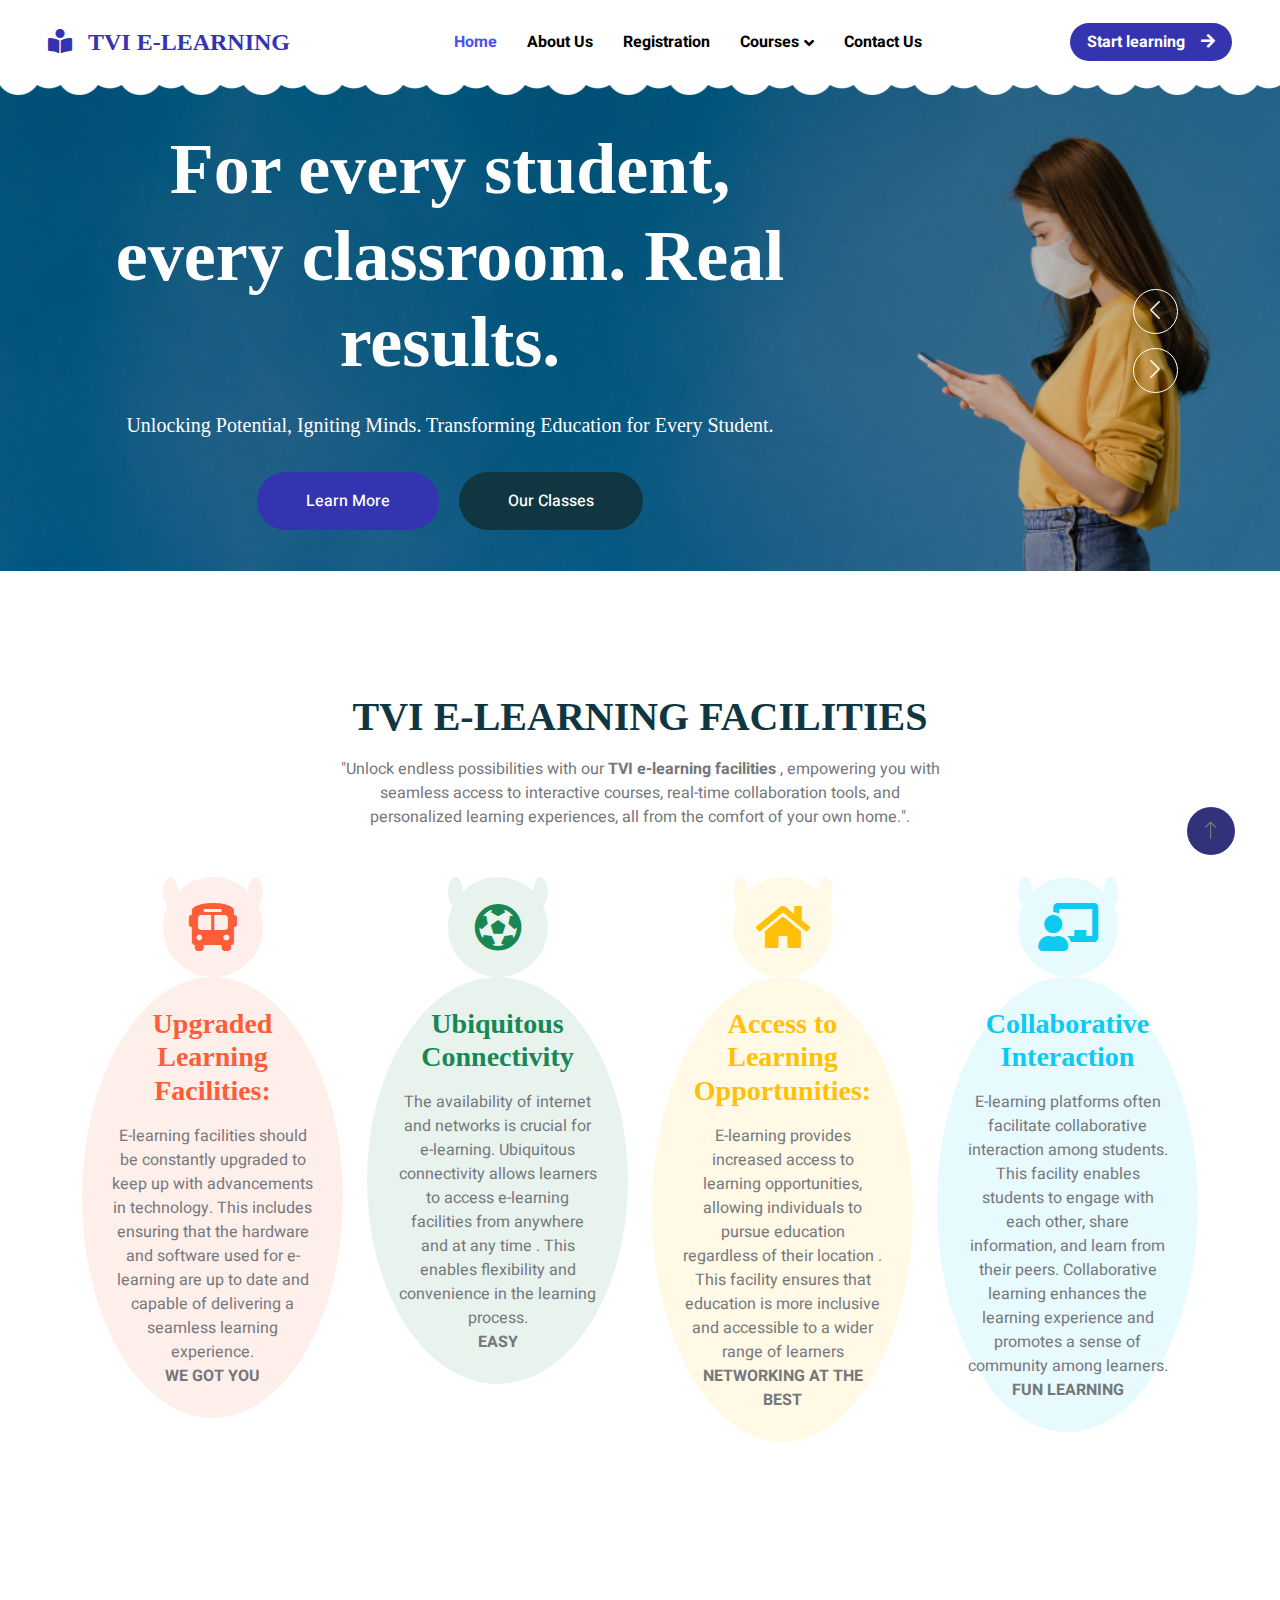
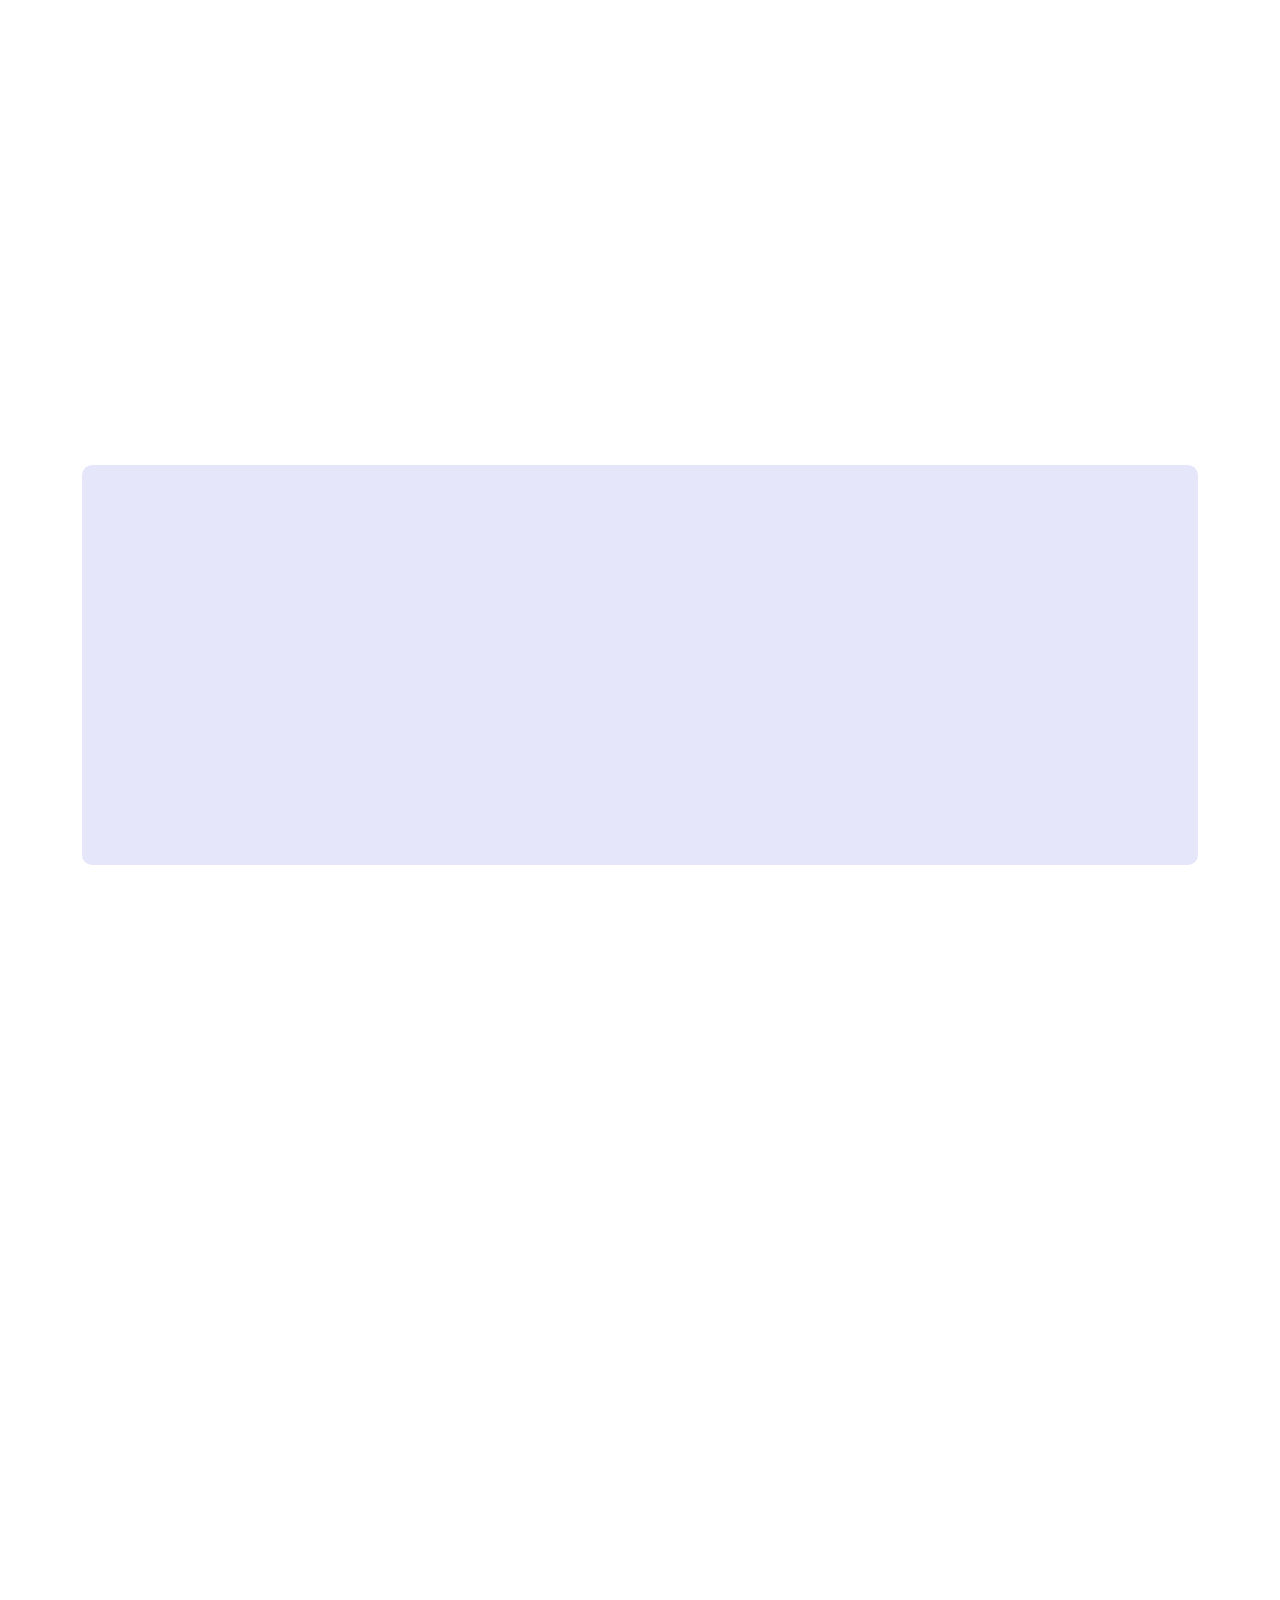
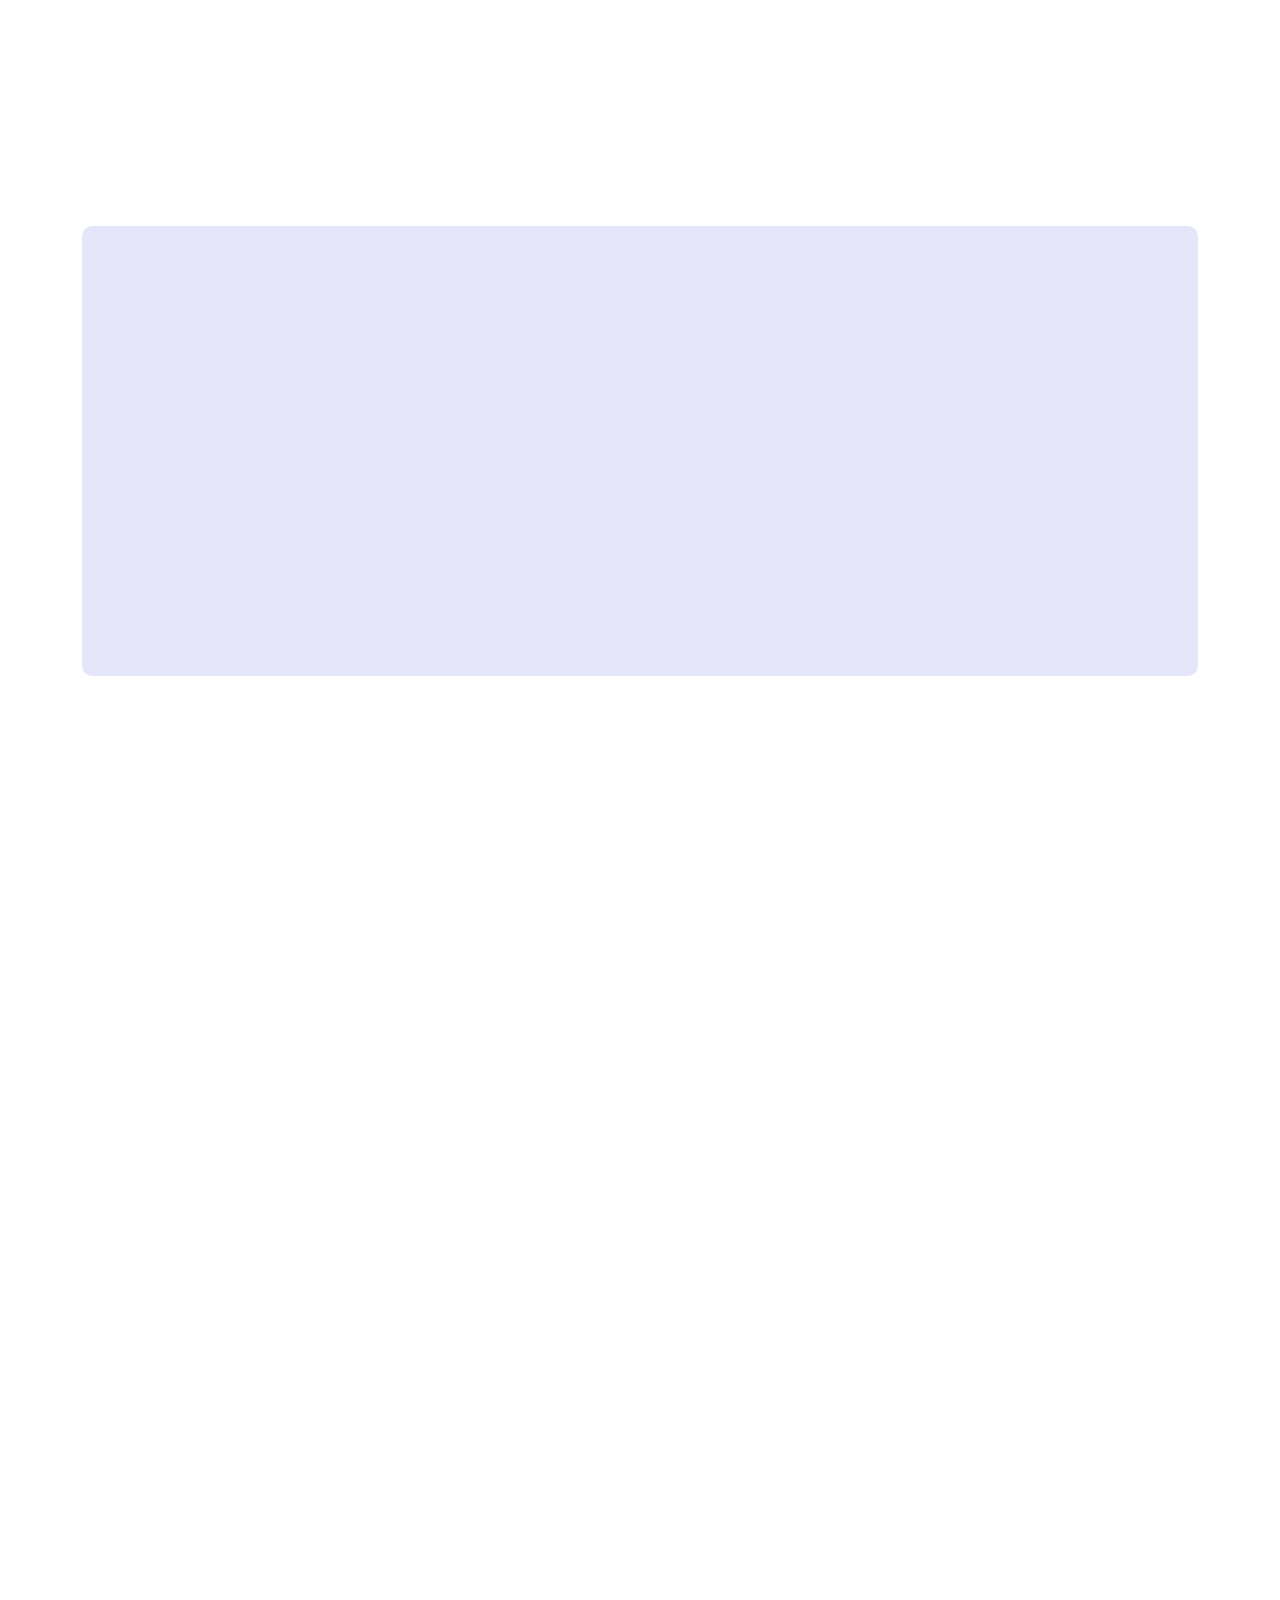
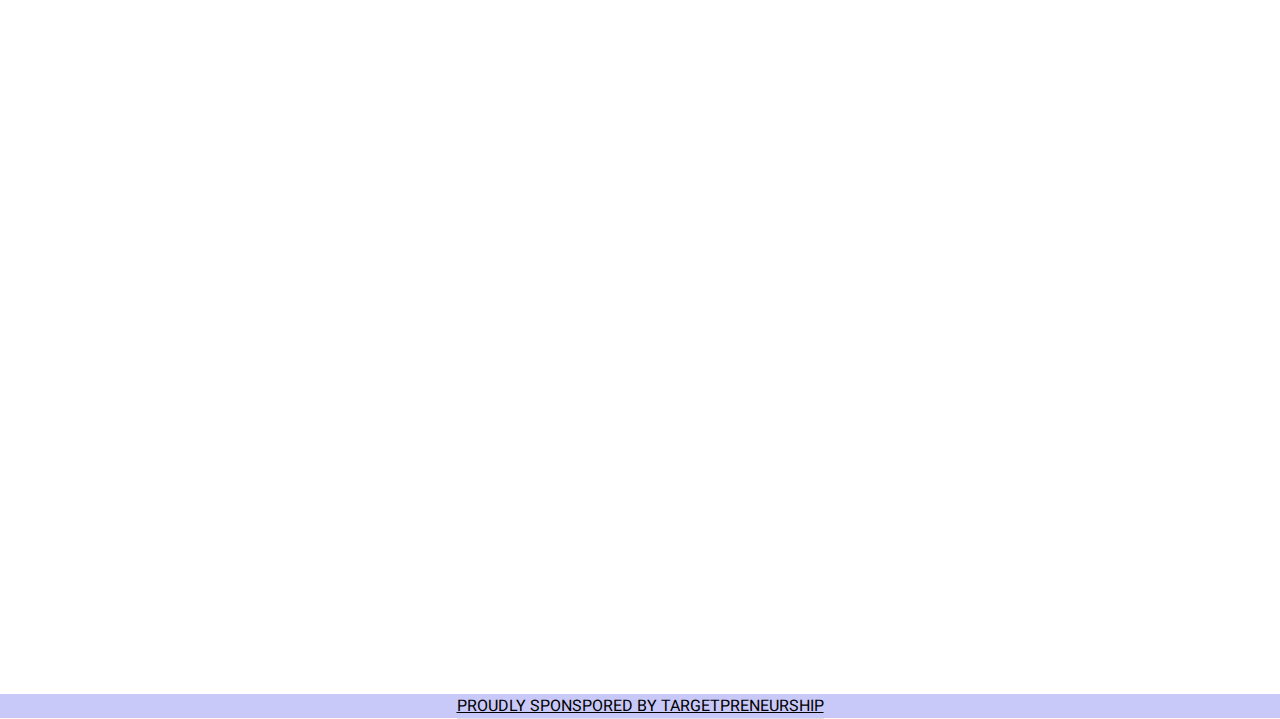
<file: index.html>
<!DOCTYPE html>
<html lang="en">

<head>
    <meta charset="utf-8">
    <title>TVI E-LEARNING/SCHOOL FOR TARGETPRENEURS</title>
    <meta content="width=device-width, initial-scale=1.0" name="viewport">
    <meta content="" name="keywords">
    <meta content="" name="description">

    <!-- Favicon -->
    <link href="img/favicon.ico" rel="icon">

    <!-- Google Web Fonts -->
    <link rel="preconnect" href="https://fonts.googleapis.com">
    <link rel="preconnect" href="https://fonts.gstatic.com" crossorigin>
    <link href="https://fonts.googleapis.com/css2?family=Heebo:wght@400;500;600&family=Inter:wght@600&family=Lobster+Two:wght@700&display=swap" rel="stylesheet">
    
    <!-- Icon Font Stylesheet -->
    <link href="https://cdnjs.cloudflare.com/ajax/libs/font-awesome/5.10.0/css/all.min.css" rel="stylesheet">
    <link href="https://cdn.jsdelivr.net/npm/bootstrap-icons@1.4.1/font/bootstrap-icons.css" rel="stylesheet">

    <!-- Libraries Stylesheet -->
    <link href="lib/animate/animate.min.css" rel="stylesheet">
    <link href="lib/owlcarousel/assets/owl.carousel.min.css" rel="stylesheet">

    <!-- Customized Bootstrap Stylesheet -->
    <link href="css/bootstrap.min.css" rel="stylesheet">

    <!-- Template Stylesheet -->
    <link href="css/style.css" rel="stylesheet">
    <link rel="shortcut icon" href="img/book.png" type="image/x-icon">
</head>

<body>
    <div class="container-xxl bg-white p-0">
        <!-- Spinner Start -->
        <div id="spinner" class="show bg-white position-fixed translate-middle w-100 vh-100 top-50 start-50 d-flex align-items-center justify-content-center">
            <div class="spinner-border text-primary" style="width: 3rem; height: 3rem;" role="status">
                <!-- <span class="sr-only">Loading...</span> -->
            </div>
        </div>
        <!-- Spinner End -->


        <!-- Navbar Start -->
        <nav class="navbar navbar-expand-lg bg-white navbar-light sticky-top px-4 px-lg-5 py-lg-0">
            <a href="index.html" class="navbar-brand">
                <h4 class="m-0" style="color: rgb(52, 52, 177);"><i class="fa fa-book-reader me-3"></i>TVI E-LEARNING</h4>
            </a>
            <button type="button" class="navbar-toggler" data-bs-toggle="collapse" data-bs-target="#navbarCollapse">
                <span class="navbar-toggler-icon"></span>
            </button>
            <div class="collapse navbar-collapse" id="navbarCollapse">
                <div class="navbar-nav mx-auto">
                    <a href="index.html" class="nav-item nav-link active"><b>Home</b></a>
                    <a href="#about" class="nav-item nav-link"><b>About Us</b></a>
                    <a href="https://targetpreneurship.com/register?ref=admin" class="nav-item nav-link"><b>Registration</b></a>
                    <div class="nav-item dropdown">
                        <a href="classes.html" class="nav-link dropdown-toggle" data-bs-toggle="dropdown"><b>Courses</b></a>
                        <div class="dropdown-menu rounded-0 rounded-bottom border-0 shadow-sm m-0">
                            <a href="classes.html" class="dropdown-item"><b>General knowledge/studies</b></a>
                            <a href="classes.html" class="dropdown-item"><b>Information in system management</b></a>
                            <a href="classes.html" class="dropdown-item"><b>Software Engineering</b></a>
                            <a href="classes.html" class="dropdown-item"><b>Intro to Python</b></a>
                            <a href="classes.html" class="dropdown-item"><b>Finance</b></a>
                            <!-- <a href="404.html" class="dropdown-item">404 Error</a> -->
                        </div>
                    </div>
                    <a href="#contact" class="nav-item nav-link"><b>Contact Us</b></a>
                </div>
                <a href="classes.html" class="btn rounded-pill px-3 d-none d-lg-block" style="background-color: rgb(52, 52, 177);color: white;"><b>Start learning</b><i class="fa fa-arrow-right ms-3"></i></a>
            </div>
        </nav>
        <!-- Navbar End -->


        <!-- Carousel Start -->
        <div class="container-fluid p-0 mb-5">
            <div class="owl-carousel header-carousel position-relative">
                <div class="owl-carousel-item position-relative">
                    <img class="img-fluid" src="img/heroo (1).jpg" alt="">
                    <div class="position-absolute top-0 start-0 w-100 h-100 d-flex align-items-center" style="background: rgba(0, 0, 0, .2);">
                        <div class="container">
                            <div class="row justify-content-start">
                                <div class="col-10 col-lg-8 text-center">
                                    <h1 class="display-2 text-white animated slideInDown mb-4">For every student,
                                        every classroom.
                                        Real results.</h1>
                                    <p class="fs-5 fw-medium text-white mb-4 pb-2" style="font-family: cursive;">Unlocking Potential, Igniting Minds.
                                        Transforming Education for Every Student.</p>
                                    <a href="#about" class="btn rounded-pill py-sm-3 px-sm-5 me-3 animated slideInLeft" style="background-color: rgb(52, 52, 177);color: white;">Learn More</a>
                                    <a href="classes.html" class="btn btn-dark rounded-pill py-sm-3 px-sm-5 animated slideInRight">Our Classes</a>
                                </div>
                            </div>
                        </div>
                    </div>
                </div>
                <div class="owl-carousel-item position-relative">
                    <img class="img-fluid" src="img/heroo (2).jpg" alt="">
                    <div class="position-absolute top-0 start-0 w-100 h-100 d-flex align-items-center" style="background: rgba(0, 0, 0, .2);">
                        <div class="container">
                            <div class="row justify-content-start">
                                <div class="col-10 col-lg-8 text-center">
                                    <h1 class="display-2 text-white animated slideInDown mb-4">Embrace the journey and let your dreams unfold?</h1>
                                    <p class="fs-5 fw-medium text-white mb-4 pb-2" style="font-family: cursive;">Embrace the unknown, for greatness awaits beyond that first courageous step.</p>
                                    <a href="#about" class="btn rounded-pill py-sm-3 px-sm-5 me-3 animated slideInLeft" style="background-color: rgb(52, 52, 177);color: white;">Learn More</a>
                                    <a href="" class="btn btn-dark rounded-pill py-sm-3 px-sm-5 animated slideInRight">Our Classes</a>
                                </div>
                            </div>
                        </div>
                    </div>
                </div>
            </div>
        </div>
        <!-- Carousel End -->


        <!-- Facilities Start -->
        <div class="container-xxl py-5">
            <div class="container">
                <div class="text-center mx-auto mb-5 wow fadeInUp" data-wow-delay="0.1s" style="max-width: 600px;">
                    <h1 class="mb-3">TVI E-LEARNING FACILITIES</h1>
                    <p>"Unlock endless possibilities with our <b>TVI e-learning facilities</b>  , empowering you with seamless access to interactive courses, real-time collaboration tools, and personalized learning experiences, all from the comfort of your own home.".</p>
                </div>
                <div class="row g-4">
                    <div class="col-lg-3 col-sm-6 wow fadeInUp" data-wow-delay="0.1s">
                        <div class="facility-item">
                            <div class="facility-icon bg-primary">
                                <span class="bg-primary"></span>
                                <i class="fa fa-bus-alt fa-3x text-primary"></i>
                                <span class="bg-primary"></span>
                            </div>
                            <div class="facility-text bg-primary">
                                <h3 class="text-primary mb-3">Upgraded Learning Facilities:</h3>
                                <p class="mb-0">E-learning facilities should be constantly upgraded to keep up with advancements in technology. This includes ensuring that the hardware and software used for e-learning are up to date and capable of delivering a seamless learning experience.
                                    <br><b>WE GOT YOU</b> </p>
                            </div>
                        </div>
                    </div>
                    <div class="col-lg-3 col-sm-6 wow fadeInUp" data-wow-delay="0.3s">
                        <div class="facility-item">
                            <div class="facility-icon bg-success">
                                <span class="bg-success"></span>
                                <i class="fa fa-futbol fa-3x text-success"></i>
                                <span class="bg-success"></span>
                            </div>
                            <div class="facility-text bg-success">
                                <h3 class="text-success mb-3">Ubiquitous Connectivity</h3>
                                <p class="mb-0">The availability of internet and networks is crucial for e-learning. Ubiquitous connectivity allows learners to access e-learning facilities from anywhere and at any time 
                                    . This enables flexibility and convenience in the learning process. <br><b>EASY</b></p>
                            </div>
                        </div>
                    </div>
                    <div class="col-lg-3 col-sm-6 wow fadeInUp" data-wow-delay="0.5s">
                        <div class="facility-item">
                            <div class="facility-icon bg-warning">
                                <span class="bg-warning"></span>
                                <i class="fa fa-home fa-3x text-warning"></i>
                                <span class="bg-warning"></span>
                            </div>
                            <div class="facility-text bg-warning">
                                <h3 class="text-warning mb-3">Access to Learning Opportunities:</h3>
                                <p class="mb-0"> E-learning provides increased access to learning opportunities, allowing individuals to pursue education regardless of their location 
                                    . This facility ensures that education is more inclusive and accessible to a wider range of learners <br><b>NETWORKING AT THE BEST</b></p>
                            </div>
                        </div>
                    </div>
                    <div class="col-lg-3 col-sm-6 wow fadeInUp" data-wow-delay="0.7s">
                        <div class="facility-item">
                            <div class="facility-icon bg-info">
                                <span class="bg-info"></span>
                                <i class="fa fa-chalkboard-teacher fa-3x text-info"></i>
                                <span class="bg-info"></span>
                            </div>
                            <div class="facility-text bg-info">
                                <h3 class="text-info mb-3">Collaborative Interaction</h3>
                                <p class="mb-0">E-learning platforms often facilitate collaborative interaction among students. This facility enables students to engage with each other, share information, and learn from their peers. Collaborative learning enhances the learning experience and promotes a sense of community among learners. <br><b>FUN LEARNING</b></p>
                            </div>
                        </div>
                    </div>
                </div>
            </div>
        </div>
        <!-- Facilities End -->


        <!-- About Start -->
        <div class="container-xxl py-5">
            <div class="container">
                <div class="row g-5 align-items-center">
                    <div class="col-lg-6 wow fadeInUp" data-wow-delay="0.1s">
                        <h1 class="mb-4" id="about">Learn More About Our Work And Our Cultural Activities</h1>
                        <p><b>TVI E-LEARNING</b> was launched on the premise that everyone deserves access to a world-class education. In 2024, we built the first collection of free online college courses from the world’s top universities.</p>
                        <p class="mb-4"> The world of open education has exploded since then, so today our curated lists of online courses are hand selected by our staff to show you the very best offerings by subject area. We also make sure there is something for everyone: whether you want to explore a new topic or advance in your current field, we bring the amazing world of academia to you for free.</p>
                        <div>
                            <div class="d-flex align-items-center text-center">
                                <img class="rounded-circle flex-shrink-0" src="img/user.jpg" alt="" style="width: 45px; height: 45px;">
                                <div class="ms-3">
                                    <h6 class=" mb-1" >
                                    
                                        <b>OKAKA DAVID</b></h6>
                                    <small> <b>CEO & Founder(TVI,TVI E-LEARNING AND <br>TVI E-COMMERCE)</b></small>
                                    
                                </div>
                            </div>
                        <div class="row g-4 align-items-center">
                            
                            <!-- <div class="col-sm-12 text-center">
                                <a class="btn  rounded-pill py-3 px-5" href="" style="background-color: rgb(52, 52, 177);color: white;">Read More</a>
                            </div> -->
                            
                            </div>
                        </div>
                    </div>
                    <div class="col-lg-6 about-img wow fadeInUp" data-wow-delay="0.5s">
                        <div class="row">
                            <div class="col-12 text-center">
                                <img class="img-fluid w-75 rounded-circle bg-light p-3" src="img/about-1.jpg" alt="">
                            </div>
                            <div class="col-6 text-start" style="margin-top: -150px;">
                                <img class="img-fluid w-100 rounded-circle bg-light p-3" src="img/hero.jpg" alt="">
                            </div>
                            <div class="col-6 text-end" style="margin-top: -150px;">
                                <img class="img-fluid w-100 rounded-circle bg-light p-3" src="img/hero (1).jpg" alt="">
                            </div>
                        </div>
                    </div>
                </div>
            </div>
        </div>
        <!-- About End -->


        <!-- Call To Action Start -->
        <div class="container-xxl py-5">
            <div class="container">
                <div class="bg-light rounded">
                    <div class="row g-0">
                        <div class="col-lg-6 wow fadeIn" data-wow-delay="0.1s" style="min-height: 400px;">
                            <div class="position-relative h-100">
                                <img class="position-absolute w-100 h-100 rounded" src="img/call-to-action.jpg" style="object-fit: cover;">
                            </div>
                        </div>
                        <div class="col-lg-6 wow fadeIn" data-wow-delay="0.5s">
                            <div class="h-100 d-flex flex-column justify-content-center p-5">
                                <h1 class="mb-4">Become A Teacher</h1>
                                <p class="mb-4"><b>YOU WANT TO BE A TEACHER AT TVI E-LEARNING? <br>SEND YOUR PROPSAL, TVI E-LEARNING REVIEWS AND TVI E-LEARNING APPROVES YOUR COURSES. <br>Unlock the power of knowledge from the comfort of your screen and embark on a transformative journey to become an inspiring educator in the dynamic realm of e-learning.</b> 
                                </p>
                                <a class="btn py-3 px-5" href="mailto:targetpreneurship.elearning@gmail.com" style="background-color: aliceblue;">Get Started Now<i class="fa fa-arrow-right ms-2"></i></a>
                            </div>
                        </div>
                    </div>
                </div>
            </div>
        </div>
        <!-- Call To Action End -->


        <!-- Classes Start -->
        <div class="container-xxl py-5">
            <div class="container">
                <div class="text-center mx-auto mb-5 wow fadeInUp" data-wow-delay="0.1s" style="max-width: 600px;">
                    <h1 class="mb-3">TVI E-LEARNING COURSES</h1>
                    <p>Unlock your potential and expand your knowledge with our diverse range of interactive and engaging learning courses, conveniently accessible through our innovative e-learning platform.</p>
                </div>
                <div class="row g-4">
                    <div class="col-lg-4 col-md-6 wow fadeInUp" data-wow-delay="0.1s">
                        <div class="classes-item">
                            <div class="bg-light rounded-circle w-75 mx-auto p-3">
                                <img class="img-fluid rounded-circle" src="img/info.jpg" alt="">
                            </div>
                            <div class="bg-light rounded p-4 pt-5 mt-n5">
                                <a class="d-block text-center h3 mt-3 mb-4" href="https://alison.com/course/management-information-systems">INFORMATION IN SYSTEM MANAGEMENT</a>
                                <div class="d-flex align-items-center justify-content-between mb-4">
                                    <div class="d-flex align-items-center">
                                        <img class="rounded-circle flex-shrink-0" src="img/team-2.jpg" alt="" style="width: 45px; height: 45px;">
                                        <div class="ms-3">
                                            <h6 class="text mb-1">MR HERNY L.</h6>
                                            <small>Teacher</small>
                                        </div>
                                    </div>
                                    <span class="bg-dark text-white rounded-pill py-2 px-3" href="">FREE</span>
                                </div>
                                <div class="row g-1">
                                    <div class="col-4">
                                        <div class="border-top border-3 border-primary pt-2">
                                            <h6 class="text-primary mb-1">Age:</h6>
                                            <small>18 years above</small>
                                        </div>
                                    </div>
                                    <div class="col-4">
                                        <div class="border-top border-3 border-success pt-2">
                                            <h6 class="text-success mb-1">Time:</h6>
                                            <small>Check for availability</small>
                                        </div>
                                    </div>
                                    <div class="col-4">
                                        <div class="border-top border-3 border-warning pt-2">
                                            <h6 class="text-warning mb-1">Capacity:</h6>
                                            <small>30+ students</small>
                                        </div>
                                    </div>
                                </div>
                            </div>
                        </div>
                    </div>
                    <div class="col-lg-4 col-md-6 wow fadeInUp" data-wow-delay="0.3s">
                        <div class="classes-item">
                            <div class="bg-light rounded-circle w-75 mx-auto p-3">
                                <img class="img-fluid rounded-circle" src="img/gene1.jpg" alt="">
                            </div>
                            <div class="bg-light rounded p-4 pt-5 mt-n5">
                                <a class="d-block text-center h3 mt-3 mb-4" href="https://www.coursera.org/learn/careerdevelopment">GENERAL KNOWLEDGE/STUDIES (ALL LANGUAGE)</a>
                                <div class="d-flex align-items-center justify-content-between mb-4">
                                    <div class="d-flex align-items-center">
                                        <img class="rounded-circle flex-shrink-0" src="img/team-1.jpg" alt="" style="width: 45px; height: 45px;">
                                        <div class="ms-3">
                                            <h6 class="text mb-1">MISS JANE P.</h6>
                                            <small>Teacher</small>
                                        </div>
                                    </div>
                                    <span class="bg-dark text-white rounded-pill py-2 px-3" href="">FREE</span>
                                </div>
                                <div class="row g-1">
                                    <div class="col-4">
                                        <div class="border-top border-3 border-primary pt-2">
                                            <h6 class="text-primary mb-1">Age:</h6>
                                            <small>12 years+</small>
                                        </div>
                                    </div>
                                    <div class="col-4">
                                        <div class="border-top border-3 border-success pt-2">
                                            <h6 class="text-success mb-1">Time:</h6>
                                            <small>9-10 AM</small>
                                        </div>
                                    </div>
                                    <div class="col-4">
                                        <div class="border-top border-3 border-warning pt-2">
                                            <h6 class="text-warning mb-1">Capacity:</h6>
                                            <small>60+ students</small>
                                        </div>
                                    </div>
                                </div>
                            </div>
                        </div>
                    </div>
                    <div class="col-lg-4 col-md-6 wow fadeInUp" data-wow-delay="0.5s">
                        <div class="classes-item">
                            <div class="bg-light rounded-circle w-75 mx-auto p-3">
                                <img class="img-fluid rounded-circle" src="img/soft1.jpg" alt="">
                            </div>
                            <div class="bg-light rounded p-4 pt-5 mt-n5">
                                <a class="d-block text-center h3 mt-3 mb-4" href="https://www.coursera.org/learn/html-css-javascript-for-web-developers">SOFTWARE ENGINEERING(FULL COURSE)</a>
                                <div class="d-flex align-items-center justify-content-between mb-4">
                                    <div class="d-flex align-items-center">
                                        <img class="rounded-circle flex-shrink-0" src="img/team-3.jpg" alt="" style="width: 45px; height: 45px;">
                                        <div class="ms-3">
                                            <h6 class="text mb-1">MRS OTOUN E.</h6>
                                            <small>Teacher</small>
                                        </div>
                                    </div>
                                    <span class="bg-dark text-white rounded-pill py-2 px-3" href="">FREE</span>
                                </div>
                                <div class="row g-1">
                                    <div class="col-4">
                                        <div class="border-top border-3 border-primary pt-2">
                                            <h6 class="text-primary mb-1">Age:</h6>
                                            <small>19 years+</small>
                                        </div>
                                    </div>
                                    <div class="col-4">
                                        <div class="border-top border-3 border-success pt-2">
                                            <h6 class="text-success mb-1">Time:</h6>
                                            <small>Check for availability</small>
                                        </div>
                                    </div>
                                    <div class="col-4">
                                        <div class="border-top border-3 border-warning pt-2">
                                            <h6 class="text-warning mb-1">Capacity:</h6>
                                            <small>35+ students</small>
                                        </div>
                                    </div>
                                </div>
                            </div>
                        </div>
                    </div>
                    <!-- <div class="col-lg-4 col-md-6 wow fadeInUp" data-wow-delay="0.1s">
                        <div class="classes-item">
                            <div class="bg-light rounded-circle w-75 mx-auto p-3">
                                <img class="img-fluid rounded-circle" src="img/classes-4.jpg" alt="">
                            </div>
                            <div class="bg-light rounded p-4 pt-5 mt-n5">
                                <a class="d-block text-center h3 mt-3 mb-4" href="">Language & Speaking</a>
                                <div class="d-flex align-items-center justify-content-between mb-4">
                                    <div class="d-flex align-items-center">
                                        <img class="rounded-circle flex-shrink-0" src="img/profile.png" alt="" style="width: 45px; height: 45px;">
                                        <div class="ms-3">
                                            <h6 class="text-primary mb-1">Jhon Doe</h6>
                                            <small>Teacher</small>
                                        </div>
                                    </div>
                                    <span class="bg-dark text-white rounded-pill py-2 px-3" href="">FREE</span>
                                </div>
                                <div class="row g-1">
                                    <div class="col-4">
                                        <div class="border-top border-3 border-primary pt-2">
                                            <h6 class="text-primary mb-1">Age:</h6>
                                            <small>3-5 Years</small>
                                        </div>
                                    </div>
                                    <div class="col-4">
                                        <div class="border-top border-3 border-success pt-2">
                                            <h6 class="text-success mb-1">Time:</h6>
                                            <small>9-10 AM</small>
                                        </div>
                                    </div>
                                    <div class="col-4">
                                        <div class="border-top border-3 border-warning pt-2">
                                            <h6 class="text-warning mb-1">Capacity:</h6>
                                            <small>30 Kids</small>
                                        </div>
                                    </div>
                                </div>
                            </div>
                        </div>
                    </div>
                    <div class="col-lg-4 col-md-6 wow fadeInUp" data-wow-delay="0.3s">
                        <div class="classes-item">
                            <div class="bg-light rounded-circle w-75 mx-auto p-3">
                                <img class="img-fluid rounded-circle" src="img/classes-5.jpg" alt="">
                            </div>
                            <div class="bg-light rounded p-4 pt-5 mt-n5">
                                <a class="d-block text-center h3 mt-3 mb-4" href="">Religion & History</a>
                                <div class="d-flex align-items-center justify-content-between mb-4">
                                    <div class="d-flex align-items-center">
                                        <img class="rounded-circle flex-shrink-0" src="img/profile.png" alt="" style="width: 45px; height: 45px;">
                                        <div class="ms-3">
                                            <h6 class="text-primary mb-1">Jhon Doe</h6>
                                            <small>Teacher</small>
                                        </div>
                                    </div>
                                    <span class="bg-dark text-white rounded-pill py-2 px-3" href="">FREE</span>
                                </div>
                                <div class="row g-1">
                                    <div class="col-4">
                                        <div class="border-top border-3 border-primary pt-2">
                                            <h6 class="text-primary mb-1">Age:</h6>
                                            <small>3-5 Years</small>
                                        </div>
                                    </div>
                                    <div class="col-4">
                                        <div class="border-top border-3 border-success pt-2">
                                            <h6 class="text-success mb-1">Time:</h6>
                                            <small>9-10 AM</small>
                                        </div>
                                    </div>
                                    <div class="col-4">
                                        <div class="border-top border-3 border-warning pt-2">
                                            <h6 class="text-warning mb-1">Capacity:</h6>
                                            <small>30 Kids</small>
                                        </div>
                                    </div>
                                </div>
                            </div>
                        </div>
                    </div>
                    <div class="col-lg-4 col-md-6 wow fadeInUp" data-wow-delay="0.5s">
                        <div class="classes-item">
                            <div class="bg-light rounded-circle w-75 mx-auto p-3">
                                <img class="img-fluid rounded-circle" src="img/classes-6.jpg" alt="">
                            </div>
                            <div class="bg-light rounded p-4 pt-5 mt-n5">
                                <a class="d-block text-center h3 mt-3 mb-4" href="">General Knowledge</a>
                                <div class="d-flex align-items-center justify-content-between mb-4">
                                    <div class="d-flex align-items-center">
                                        <img class="rounded-circle flex-shrink-0" src="img/profile.png" alt="" style="width: 45px; height: 45px;">
                                        <div class="ms-3">
                                            <h6 class="text-primary mb-1">Jhon Doe</h6>
                                            <small>Teacher</small>
                                        </div>
                                    </div>
                                    <span class="bg-dark text-white rounded-pill py-2 px-3" href="">FREE</span>
                                </div>
                                <div class="row g-1">
                                    <div class="col-4">
                                        <div class="border-top border-3 border-primary pt-2">
                                            <h6 class="text-primary mb-1">Age:</h6>
                                            <small>3-5 Years</small>
                                        </div>
                                    </div>
                                    <div class="col-4">
                                        <div class="border-top border-3 border-success pt-2">
                                            <h6 class="text-success mb-1">Time:</h6>
                                            <small>9-10 AM</small>
                                        </div>
                                    </div>
                                    <div class="col-4">
                                        <div class="border-top border-3 border-warning pt-2">
                                            <h6 class="text-warning mb-1">Capacity:</h6>
                                            <small>30 Kids</small>
                                        </div>
                                    </div>
                                </div>
                            </div>
                        </div>
                    </div> -->
                </div>
            </div>
        </div>
        <!-- Classes End -->


        <!-- Appointment Start -->
        <div class="container-xxl py-5">
            <div class="container">
                <div class="bg-light rounded">
                    <div class="row g-0">
                        <div class="col-lg-6 wow fadeIn" data-wow-delay="0.1s">
                            <div class="h-100 d-flex flex-column justify-content-center p-5">
                                <h1 id="contact">YOU NEED HELP??</h1>
                                <!-- <form>
                                    <div class="row g-3">
                                        <div class="col-sm-6">
                                            <div class="form-floating">
                                                <input type="text" class="form-control border-0" id="gname" placeholder="Gurdian Name">
                                                <label for="gname">Guardian Name</label>
                                            </div>
                                        </div>
                                        <div class="col-sm-6">
                                            <div class="form-floating">
                                                <input type="email" class="form-control border-0" id="gmail" placeholder="Gurdian Email">
                                                <label for="gmail">Guardian Email</label>
                                            </div>
                                        </div>
                                        <div class="col-sm-6">
                                            <div class="form-floating">
                                                <input type="text" class="form-control border-0" id="cname" placeholder="Child Name">
                                                <label for="cname">Child Name</label>
                                            </div>
                                        </div>
                                        <div class="col-sm-6">
                                            <div class="form-floating">
                                                <input type="text" class="form-control border-0" id="cage" placeholder="Child Age">
                                                <label for="cage">Child Age</label>
                                            </div>
                                        </div>
                                        <div class="col-12">
                                            <div class="form-floating">
                                                <textarea class="form-control border-0" placeholder="Leave a message here" id="message" style="height: 100px"></textarea>
                                                <label for="message">Message</label>
                                            </div>
                                        </div>
                                        <div class="col-12">
                                            <button class="btn btn-primary w-100 py-3" type="submit">Submit</button>
                                        </div>
                                    </div>
                                </form> -->
                                <div class="h-100 d-flex flex-column justify-content-center">
                                    <!-- <h1 class="mb-4">Become A Teacher</h1> -->
                                    <p class="mb-4"><b>Welcome to the help section of TVI E-LEARNING. We strive to provide comprehensive and user-friendly assistance to enhance your learning experiencegating our platform, accessing course materials,interacting with instructors and fellow learners, sumbitting aassignments, taking quizzes and exams, troubleshooting technical issues.<br>Maximizing your overall educational journey in a virtual environment that promotes flexibility, convenience, and personalized growth</b> 
                                    </p>
                                    <!-- <a class="btn py-3 px-5" href="mailto:targetpreneurship.elearning@gmail.com" style="background-color: aliceblue;">Get Started Now<i class="fa fa-arrow-right ms-2"></i></a> -->
                                   <a href="mailto:targetpreneurship.elearning@gmail.com"><button class="btn  w-100 py-3" type="submit" style="background-color: rgb(122, 122, 197);color: white;"><b>Get Assistance</b></button></a> 
                                </div>
                            </div>
                        </div>
                        <div class="col-lg-6 wow fadeIn" data-wow-delay="0.5s" style="min-height: 400px;">
                            <div class="position-relative h-100">
                                <img class="position-absolute w-100 h-100 rounded" src="img/hero (2).jpg" style="object-fit: cover;">
                            </div>
                        </div>
                    </div>
                </div>
            </div>
        </div>
        <!-- Appointment End -->


        <!-- Team Start -->
        <div class="container-xxl py-5">
            <div class="container">
                <div class="text-center mx-auto mb-5 wow fadeInUp" data-wow-delay="0.1s" style="max-width: 600px;">
                    <h1 class="mb-3">TVI HEAD TUTORS</h1>
                    <h6>
                        Our tutors are not just experts in their respective fields; they are also masters of the online learning environment. They understand the unique challenges and opportunities that e-learning presents, and they have perfected the art of engaging, interactive, and dynamic teaching methods.  🌟</h6>
                </div>
                <div class="row g-4">
                    <div class="col-lg-4 col-md-6 wow fadeInUp" data-wow-delay="0.1s">
                        <div class="team-item position-relative">
                            <img class="img-fluid rounded-circle w-75" src="img/team-1.jpg" alt="">
                            <div class="team-text">
                                <h3><b>MISS JANE P. </b></h3>
                                <p>General knowledge/studies</p>
                                <div class="d-flex align-items-center">
                                    <a class="btn btn-square mx-1" href="https://www.facebook.com/" style="background: blue;"><i class="fab fa-facebook-f" style="color: white;"></i></a>
                                    <a class="btn btn-square  mx-1" href="https://www.x.com/" style="background-color: blue"><i class="fab fa-twitter" style="color: white;"></i></a>
                                    <a class="btn btn-square  mx-1" href="https://www.instagram.com/" style="background: blue;"><i class="fab fa-instagram" style="color: white;"></i></a>
                                </div>
                            </div>
                        </div>
                    </div>
                    <div class="col-lg-4 col-md-6 wow fadeInUp" data-wow-delay="0.3s">
                        <div class="team-item position-relative">
                            <img class="img-fluid rounded-circle w-75" src="img/team-2.jpg" alt="">
                            <div class="team-text">
                                <h3>MR HENRY L.</h3>
                                <p>Information in <br> System management</p>
                                <div class="d-flex align-items-center">
                                    <a class="btn btn-square mx-1" href="https://www.facebook.com/" style="background: blue;"><i class="fab fa-facebook-f" style="color: white;"></i></a>
                                    <a class="btn btn-square  mx-1" href="https://www.x.com/" style="background-color: blue"><i class="fab fa-twitter" style="color: white;"></i></a>
                                    <a class="btn btn-square  mx-1" href="https://www.instagram.com/" style="background: blue;"><i class="fab fa-instagram" style="color: white;"></i></a>
                                </div>
                            </div>
                        </div>
                    </div>
                    <div class="col-lg-4 col-md-6 wow fadeInUp" data-wow-delay="0.5s">
                        <div class="team-item position-relative">
                            <img class="img-fluid rounded-circle w-75" src="img/team-3.jpg" alt="">
                            <div class="team-text">
                                <h3>MRS OTOUN E.</h3>
                                <p>Software engineer</p>
                                <div class="d-flex align-items-center">
                                    <a class="btn btn-square mx-1" href="https://www.facebook.com/" style="background: blue;"><i class="fab fa-facebook-f" style="color: white;"></i></a>
                                    <a class="btn btn-square  mx-1" href="https://www.x.com/" style="background-color: blue"><i class="fab fa-twitter" style="color: white;"></i></a>
                                    <a class="btn btn-square  mx-1" href="https://www.instagram.com/" style="background: blue;"><i class="fab fa-instagram" style="color: white;"></i></a>
                                </div>
                            </div>
                        </div>
                    </div>
                </div>
            </div>
        </div>
        <!-- Team End -->


        <!-- Testimonial Start -->
        <div class="container-xxl py-5">
            <div class="container">
                <div class="text-center mx-auto mb-5 wow fadeInUp" data-wow-delay="0.1s" style="max-width: 600px;">
                    <h1 class="mb-3">Our Student Say!</h1>
                    <p>Discover how our elearning platform has transformed the lives of countless learners, equipping them with the knowledge and skills they need to excel in their careers and achieve their goals.</p>
                </div>
                <div class="owl-carousel testimonial-carousel wow fadeInUp" data-wow-delay="0.1s">
                    <div class="testimonial-item bg-light rounded p-5">
                        <p class="fs-10">Being a student on TVI E-LEARNING has been an absolute game-changer for me. As a tech student, I've always struggled to find a platform that offers comprehensive and up-to-date courses in various tech fields. But TVI E-LEARNING has exceeded all my expectations. The courses are well-structured, the instructors are knowledgeable, and the content is always relevant and engaging. Thanks to this platform, I've been able to expand my skills and knowledge in programming, cybersecurity, and artificial intelligence. I highly recommend it to anyone looking to enhance their tech expertise!</p>
                        <div class="d-flex align-items-center bg-white me-n5" style="border-radius: 50px 0 0 50px;">
                            <img class="img-fluid flex-shrink-0 rounded-circle" src="img/STU.png" style="width: 90px; height: 90px;">
                            <div class="ps-3">
                                <h6 class="mb-1">Elisha Bassey</h6>
                                <span>DEVOPS student</span>
                            </div>
                            <i class="fa fa-quote-right fa-3x text ms-auto d-none d-sm-flex"></i>
                        </div>
                    </div>
                    <div class="testimonial-item bg-light rounded p-5">
                        <p class="fs-10">I can't emphasize enough how much TVI E-LEARNING has transformed my career in the tech industry. Before discovering this platform, I was stuck in a rut, feeling like I was falling behind in the rapidly evolving tech landscape. But since I enrolled here, I've gained access to an extensive library of courses that cover everything from web development to cloud computing. The best part is the flexibility it offers - I can learn at my own pace and access the materials from anywhere. The support from the community and the responsive instructors have been invaluable in my learning journey. I've never felt more confident and equipped to tackle the challenges in my tech career.</p>
                        <div class="d-flex align-items-center bg-white me-n5" style="border-radius: 50px 0 0 50px;">
                            <img class="img-fluid flex-shrink-0 rounded-circle" src="img/profile.png" style="width: 90px; height: 90px;">
                            <div class="ps-3">
                                <h6 class="mb-1">Precious John</h6>
                                <span>COMPUTER student</span>
                            </div>
                            <i class="fa fa-quote-right fa-3x text ms-auto d-none d-sm-flex"></i>
                        </div>
                    </div>
                    <div class="testimonial-item bg-light rounded p-5">
                        <p class="fs-10">I have tried multiple eLearning platforms for my tech education, but none have come close to the quality and value that TVI E-LEARNING provides. The courses here are meticulously designed, with a perfect blend of theory and hands-on practice. The platform's user-friendly interface makes navigation a breeze, and the quizzes and assignments ensure I grasp the concepts effectively. Moreover, the constant updates and addition of new courses keep me on the cutting edge of technology. Thanks to this website, I've been able to land my dream job as a software engineer. I can't recommend it enough to fellow tech enthusiasts who are serious about advancing their skills and staying ahead in the industry.</p>
                        <div class="d-flex align-items-center bg-white me-n5" style="border-radius: 50px 0 0 50px;">
                            <img class="img-fluid flex-shrink-0 rounded-circle" src="img/STU.jpg" style="width: 90px; height: 90px;">
                            <div class="ps-3">
                                <h6 class="mb-1">Bakare omogbolahan</h6>
                                <span>ISM student</span>
                            </div>
                            <i class="fa fa-quote-right fa-3x text ms-auto d-none d-sm-flex"></i>
                        </div>
                    </div>
                </div>
            </div>
        </div>
        <!-- Testimonial End -->


        <!-- Footer Start -->
        
            
                        <div class="text-center" style="background-color: rgb(200, 200, 249);">
                            <a class="border-bottom" href="https://targetpreneurship.com/register?ref=admin" style="color: rgb(0, 0, 0);text-decoration: underline;">PROUDLY SPONSPORED BY TARGETPRENEURSHIP</a>
                        </div>
                        
        <!-- Footer End -->


        <!-- Back to Top -->
        <a href="#" class="btn btn-lg btn-lg-square back-to-top" style="background-color: rgb(50, 50, 122);"><i class="bi bi-arrow-up"></i></a>
    </div>

    <!-- JavaScript Libraries -->
    <script src="https://code.jquery.com/jquery-3.4.1.min.js"></script>
    <script src="https://cdn.jsdelivr.net/npm/bootstrap@5.0.0/dist/js/bootstrap.bundle.min.js"></script>
    <script src="lib/wow/wow.min.js"></script>
    <script src="lib/easing/easing.min.js"></script>
    <script src="lib/waypoints/waypoints.min.js"></script>
    <script src="lib/owlcarousel/owl.carousel.min.js"></script>

    <!-- Template Javascript -->
    <script src="js/main.js"></script>
</body>

</html>
</file>
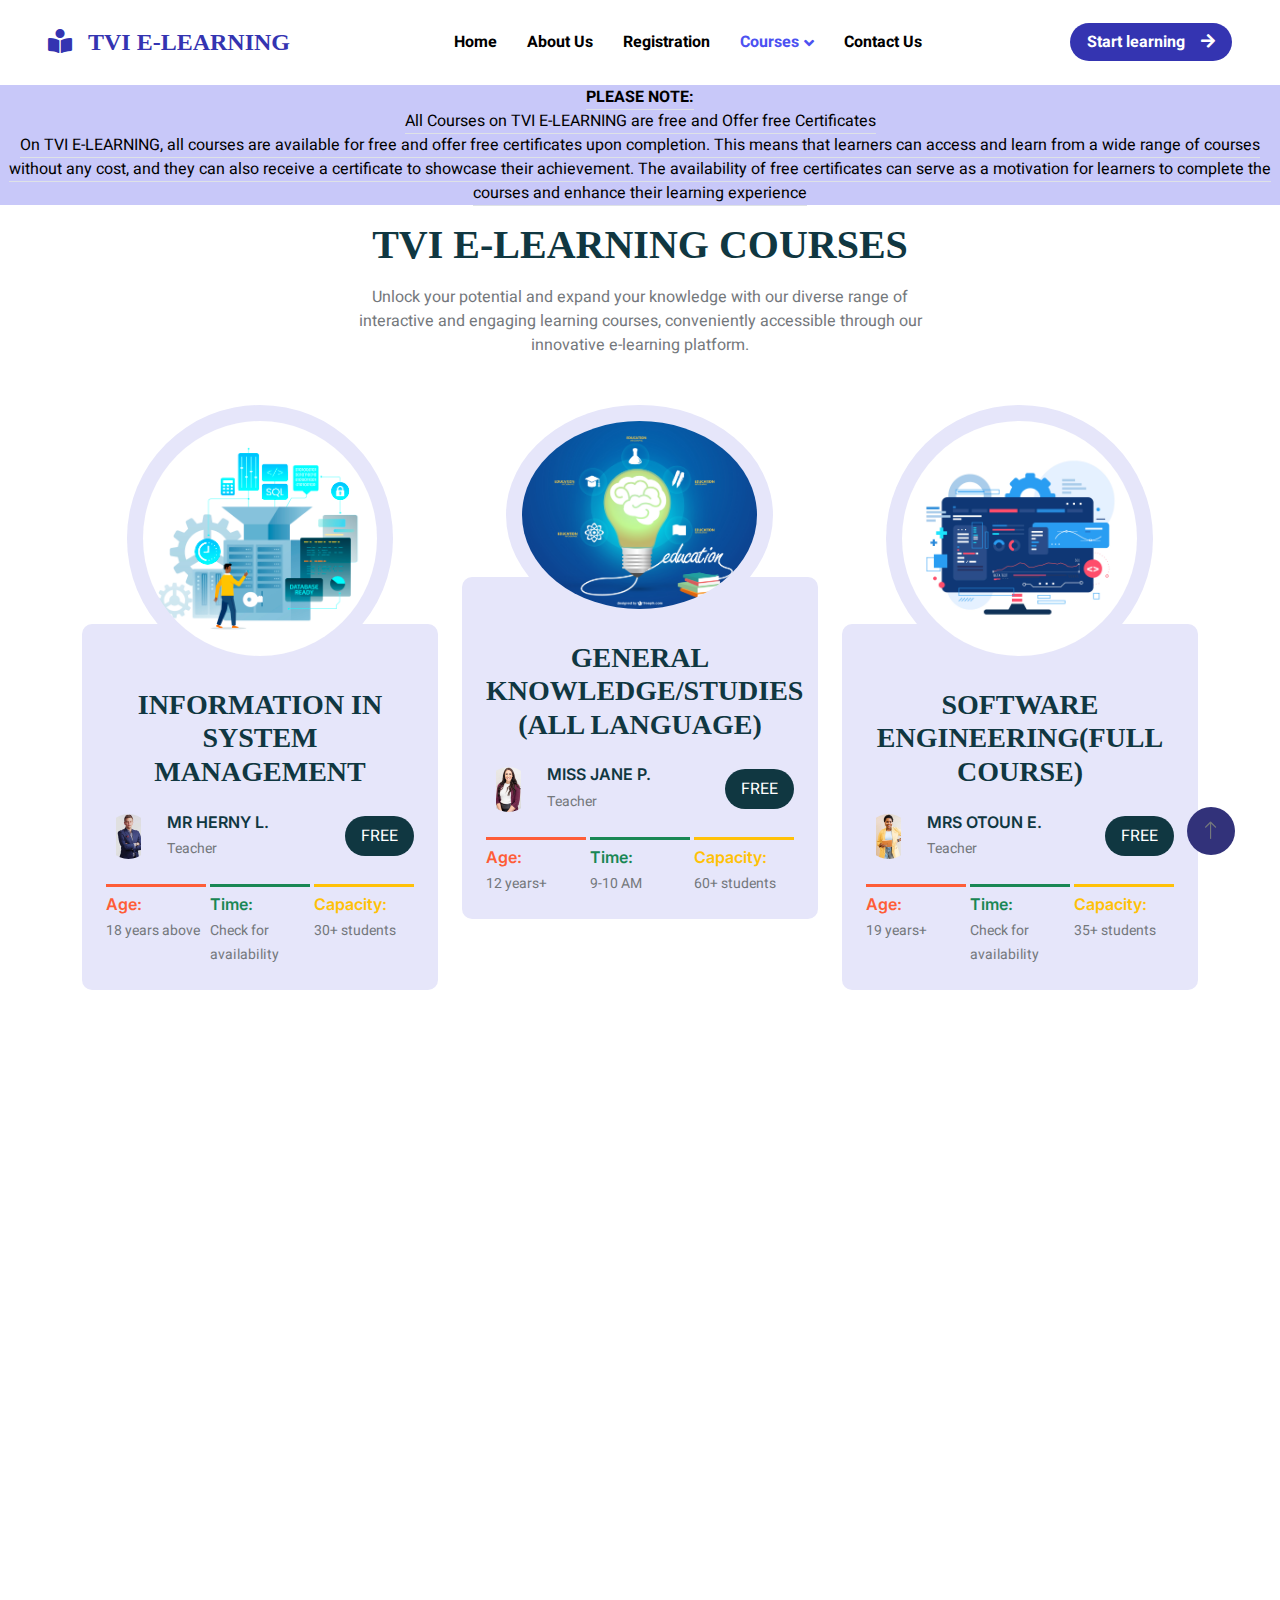
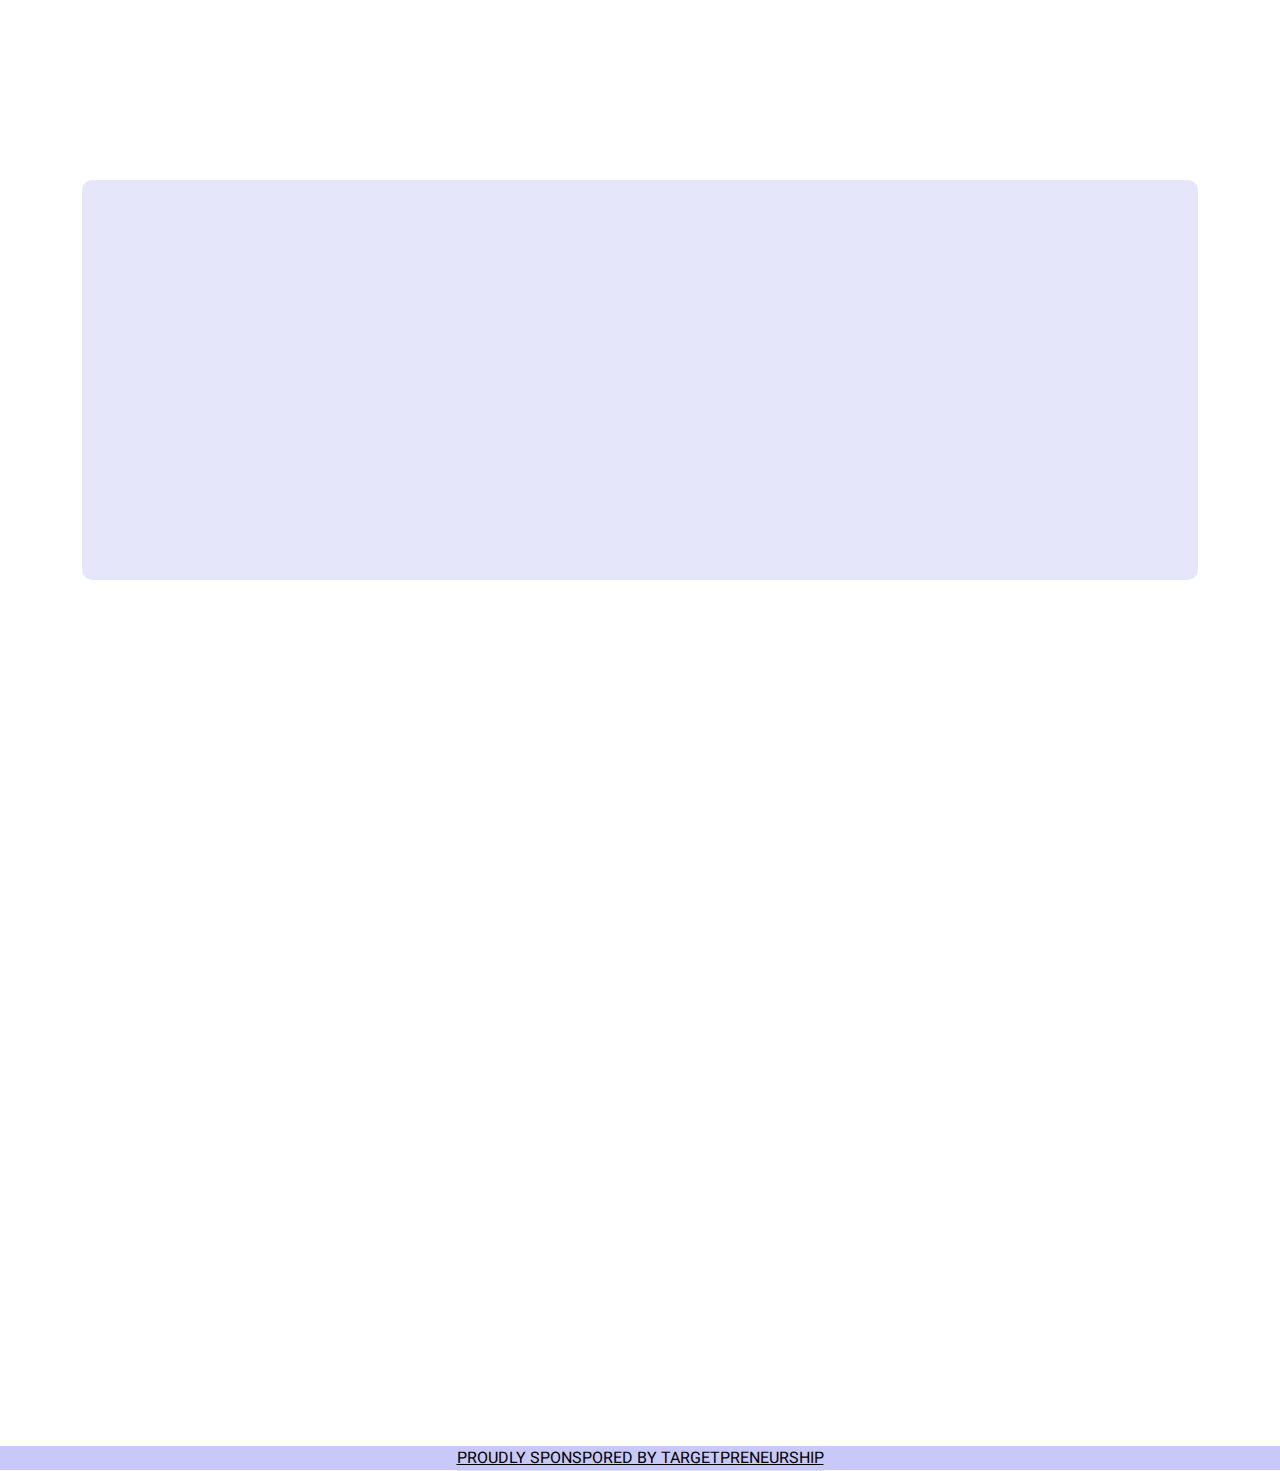
<file: classes.html>
<!DOCTYPE html>
<html lang="en">

<head>
    <meta charset="utf-8">
    <title>TVI E-LEARNING/SCHOOL FOR TARGETPRENEURS</title>
    <meta content="width=device-width, initial-scale=1.0" name="viewport">
    <meta content="" name="keywords">
    <meta content="" name="description">

    <!-- Favicon -->
    <link href="img/favicon.ico" rel="icon">

    <!-- Google Web Fonts -->
    <link rel="preconnect" href="https://fonts.googleapis.com">
    <link rel="preconnect" href="https://fonts.gstatic.com" crossorigin>
    <link href="https://fonts.googleapis.com/css2?family=Heebo:wght@400;500;600&family=Inter:wght@600&family=Lobster+Two:wght@700&display=swap" rel="stylesheet">
    
    <!-- Icon Font Stylesheet -->
    <link href="https://cdnjs.cloudflare.com/ajax/libs/font-awesome/5.10.0/css/all.min.css" rel="stylesheet">
    <link href="https://cdn.jsdelivr.net/npm/bootstrap-icons@1.4.1/font/bootstrap-icons.css" rel="stylesheet">

    <!-- Libraries Stylesheet -->
    <link href="lib/animate/animate.min.css" rel="stylesheet">
    <link href="lib/owlcarousel/assets/owl.carousel.min.css" rel="stylesheet">

    <!-- Customized Bootstrap Stylesheet -->
    <link href="css/bootstrap.min.css" rel="stylesheet">

    <!-- Template Stylesheet -->
    <link href="css/style.css" rel="stylesheet">
    <link rel="shortcut icon" href="img/book.png" type="image/x-icon">
</head>

<body>
    <div class="container-xxl bg-white p-0">
        <!-- Spinner Start -->
        <div id="spinner" class="show bg-white position-fixed translate-middle w-100 vh-100 top-50 start-50 d-flex align-items-center justify-content-center">
            <div class="spinner-border text-primary" style="width: 3rem; height: 3rem;" role="status">
                <span class="sr-only">Loading...</span>
            </div>
        </div>
        <!-- Spinner End -->


        <!-- Navbar Start -->
        <nav class="navbar navbar-expand-lg bg-white navbar-light sticky-top px-4 px-lg-5 py-lg-0">
            <a href="index.html" class="navbar-brand">
                <h4 class="m-0" style="color: rgb(52, 52, 177);"><i class="fa fa-book-reader me-3"></i>TVI E-LEARNING</h4>
            </a>
            <button type="button" class="navbar-toggler" data-bs-toggle="collapse" data-bs-target="#navbarCollapse">
                <span class="navbar-toggler-icon"></span>
            </button>
            <div class="collapse navbar-collapse" id="navbarCollapse">
                <div class="navbar-nav mx-auto">
                    <a href="index.html" class="nav-item nav-link"><b>Home</b></a>
                    <a href="index.html" class="nav-item nav-link"><b>About Us</b></a>
                    <a href="https://targetpreneurship.com/register?ref=admin" class="nav-item nav-link"><b>Registration</b></a>
                    <div class="nav-item dropdown">
                        <a href="classes.html" class="nav-link dropdown-toggle active" data-bs-toggle="dropdown" ><b>Courses</b></a>
                        <div class="dropdown-menu rounded-0 rounded-bottom border-0 shadow-sm m-0">
                            <a href="classes.html" class="dropdown-item"><b>General knowledge/studies</b></a>
                            <a href="classes.html" class="dropdown-item"><b>Information in system management</b></a>
                            <a href="classes.html" class="dropdown-item"><b>Software Engineering</b></a>
                            <a href="classes.html" class="dropdown-item"><b>Intro to Python</b></a>
                            <a href="classes.html" class="dropdown-item"><b>Finance</b></a>
                            <!-- <a href="404.html" class="dropdown-item">404 Error</a> -->
                        </div>
                    </div>
                    <a href="index.html" class="nav-item nav-link"><b>Contact Us</b></a>
                </div>
                <a href="classes.html" class="btn rounded-pill px-3 d-none d-lg-block" style="background-color: rgb(52, 52, 177);color: white;"><b>Start learning</b><i class="fa fa-arrow-right ms-3"></i></a>
            </div>
        </nav>
        <div class="text-center" style="background-color: rgb(200, 200, 249);">
            <a class="border-bottom" href="https://www.edx.org/school/edx" style="color: rgb(0, 0, 0);"><b>PLEASE NOTE:</b> <br>All Courses on TVI E-LEARNING are free and Offer free Certificates <br>

                On TVI E-LEARNING, all courses are available for free and offer free certificates upon completion. This means that learners can access and learn from a wide range of courses without any cost, and they can also receive a certificate to showcase their achievement. The availability of free certificates can serve as a motivation for learners to complete the courses and enhance their learning experience</a>
        </div>
        <!-- Navbar End -->


        <!-- Page Header End -->
        <!-- <div class="container-xxl py-5 page-header position-relative mb-5">
            <div class="container py-5">
                <h1 class="display-2 text-dark.pa animated slideInDown mb-4">ALL COURSES</h1>
                <nav aria-label="breadcrumb animated slideInDown">
                    <ol class="breadcrumb">
                        
                       <h6> </h6> 
.

                    </ol>
                </nav>
            </div>
        </div> -->
        <!-- Page Header End -->


        <!-- Classes Start -->
        <div class="container-xxl py-3">
            <div class="container">
                <div class="text-center mx-auto mb-5 wow fadeInUp" data-wow-delay="0.1s" style="max-width: 600px;">
                    <h1 class="mb-3">TVI E-LEARNING COURSES</h1>
                    <p>Unlock your potential and expand your knowledge with our diverse range of interactive and engaging learning courses, conveniently accessible through our innovative e-learning platform.</p>
                </div>
                <div class="row g-4">
                    <div class="col-lg-4 col-md-6 wow fadeInUp" data-wow-delay="0.1s">
                        <div class="classes-item">
                            <div class="bg-light rounded-circle w-75 mx-auto p-3">
                                <img class="img-fluid rounded-circle" src="img/info.jpg" alt="">
                            </div>
                            <div class="bg-light rounded p-4 pt-5 mt-n5">
                                <a class="d-block text-center h3 mt-3 mb-4" href="https://alison.com/course/management-information-systems">INFORMATION IN SYSTEM MANAGEMENT</a>
                                <div class="d-flex align-items-center justify-content-between mb-4">
                                    <div class="d-flex align-items-center">
                                        <img class="rounded-circle flex-shrink-0" src="img/team-2.jpg" alt="" style="width: 45px; height: 45px;">
                                        <div class="ms-3">
                                            <h6 class="text mb-1">MR HERNY L.</h6>
                                            <small>Teacher</small>
                                        </div>
                                    </div>
                                    <span class="bg-dark text-white rounded-pill py-2 px-3" href="">FREE</span>
                                </div>
                                <div class="row g-1">
                                    <div class="col-4">
                                        <div class="border-top border-3 border-primary pt-2">
                                            <h6 class="text-primary mb-1">Age:</h6>
                                            <small>18 years above</small>
                                        </div>
                                    </div>
                                    <div class="col-4">
                                        <div class="border-top border-3 border-success pt-2">
                                            <h6 class="text-success mb-1">Time:</h6>
                                            <small>Check for availability</small>
                                        </div>
                                    </div>
                                    <div class="col-4">
                                        <div class="border-top border-3 border-warning pt-2">
                                            <h6 class="text-warning mb-1">Capacity:</h6>
                                            <small>30+ students</small>
                                        </div>
                                    </div>
                                </div>
                            </div>
                        </div>
                    </div>
                    <div class="col-lg-4 col-md-6 wow fadeInUp" data-wow-delay="0.3s">
                        <div class="classes-item">
                            <div class="bg-light rounded-circle w-75 mx-auto p-3">
                                <img class="img-fluid rounded-circle" src="img/gene1.jpg" alt="">
                            </div>
                            <div class="bg-light rounded p-4 pt-5 mt-n5">
                                <a class="d-block text-center h3 mt-3 mb-4" href="https://www.coursera.org/learn/careerdevelopment">GENERAL KNOWLEDGE/STUDIES (ALL LANGUAGE)</a>
                                <div class="d-flex align-items-center justify-content-between mb-4">
                                    <div class="d-flex align-items-center">
                                        <img class="rounded-circle flex-shrink-0" src="img/team-1.jpg" alt="" style="width: 45px; height: 45px;">
                                        <div class="ms-3">
                                            <h6 class="text mb-1">MISS JANE P.</h6>
                                            <small>Teacher</small>
                                        </div>
                                    </div>
                                    <span class="bg-dark text-white rounded-pill py-2 px-3" href="">FREE</span>
                                </div>
                                <div class="row g-1">
                                    <div class="col-4">
                                        <div class="border-top border-3 border-primary pt-2">
                                            <h6 class="text-primary mb-1">Age:</h6>
                                            <small>12 years+</small>
                                        </div>
                                    </div>
                                    <div class="col-4">
                                        <div class="border-top border-3 border-success pt-2">
                                            <h6 class="text-success mb-1">Time:</h6>
                                            <small>9-10 AM</small>
                                        </div>
                                    </div>
                                    <div class="col-4">
                                        <div class="border-top border-3 border-warning pt-2">
                                            <h6 class="text-warning mb-1">Capacity:</h6>
                                            <small>60+ students</small>
                                        </div>
                                    </div>
                                </div>
                            </div>
                        </div>
                    </div>
                    <div class="col-lg-4 col-md-6 wow fadeInUp" data-wow-delay="0.5s">
                        <div class="classes-item">
                            <div class="bg-light rounded-circle w-75 mx-auto p-3">
                                <img class="img-fluid rounded-circle" src="img/soft1.jpg" alt="">
                            </div>
                            <div class="bg-light rounded p-4 pt-5 mt-n5">
                                <a class="d-block text-center h3 mt-3 mb-4" href="https://www.coursera.org/learn/html-css-javascript-for-web-developers">SOFTWARE ENGINEERING(FULL COURSE)</a>
                                <div class="d-flex align-items-center justify-content-between mb-4">
                                    <div class="d-flex align-items-center">
                                        <img class="rounded-circle flex-shrink-0" src="img/team-3.jpg" alt="" style="width: 45px; height: 45px;">
                                        <div class="ms-3">
                                            <h6 class="text mb-1">MRS OTOUN E.</h6>
                                            <small>Teacher</small>
                                        </div>
                                    </div>
                                    <span class="bg-dark text-white rounded-pill py-2 px-3" href="">FREE</span>
                                </div>
                                <div class="row g-1">
                                    <div class="col-4">
                                        <div class="border-top border-3 border-primary pt-2">
                                            <h6 class="text-primary mb-1">Age:</h6>
                                            <small>19 years+</small>
                                        </div>
                                    </div>
                                    <div class="col-4">
                                        <div class="border-top border-3 border-success pt-2">
                                            <h6 class="text-success mb-1">Time:</h6>
                                            <small>Check for availability</small>
                                        </div>
                                    </div>
                                    <div class="col-4">
                                        <div class="border-top border-3 border-warning pt-2">
                                            <h6 class="text-warning mb-1">Capacity:</h6>
                                            <small>35+ students</small>
                                        </div>
                                    </div>
                                </div>
                            </div>
                        </div>
                    </div>
                    <div class="col-lg-4 col-md-6 wow fadeInUp" data-wow-delay="0.1s">
                        <div class="classes-item">
                            <div class="bg-light rounded-circle w-75 mx-auto p-3">
                                <img class="img-fluid rounded-circle" src="img/finance.jpg" alt="">
                            </div>
                            <div class="bg-light rounded p-4 pt-5 mt-n5">
                                <a class="d-block text-center h3 mt-3 mb-4" href="https://www.edx.org/learn/finance/edx-try-it-finance-fundamentals?webview=false&campaign=Try+It%3A+Finance+Fundamentals&source=edx&product_category=course&placement_url=https%3A%2F%2Fwww.edx.org%2Fschool%2Fedx">INTRODUCTION TO FINANCE(FULL COURSE)</a>
                                <div class="d-flex align-items-center justify-content-between mb-4">
                                    <div class="d-flex align-items-center">
                                        <img class="rounded-circle flex-shrink-0" src="img/profile.png" alt="" style="width: 45px; height: 45px;">
                                        <div class="ms-3">
                                            <h6 class="text mb-1">MRS DEAN M.</h6>
                                            <small>Teacher</small>
                                        </div>
                                    </div>
                                    <span class="bg-dark text-white rounded-pill py-2 px-3" href="">FREE</span>
                                </div>
                                <div class="row g-1">
                                    <div class="col-4">
                                        <div class="border-top border-3 border-primary pt-2">
                                            <h6 class="text-primary mb-1">Age:</h6>
                                            <small>25 years above</small>
                                        </div>
                                    </div>
                                    <div class="col-4">
                                        <div class="border-top border-3 border-success pt-2">
                                            <h6 class="text-success mb-1">Time:</h6>
                                            <small>Check for availability</small>
                                        </div>
                                    </div>
                                    <div class="col-4">
                                        <div class="border-top border-3 border-warning pt-2">
                                            <h6 class="text-warning mb-1">Capacity:</h6>
                                            <small>30+ students</small>
                                        </div>
                                    </div>
                                </div>
                            </div>
                        </div>
                    </div>
                    <div class="col-lg-4 col-md-6 wow fadeInUp" data-wow-delay="0.3s">
                        <div class="classes-item">
                            <div class="bg-light rounded-circle w-75 mx-auto p-3">
                                <img class="img-fluid rounded-circle" src="img/lin.jpg" alt="">
                            </div>
                            <div class="bg-light rounded p-4 pt-5 mt-n5">
                                <a class="d-block text-center h3 mt-3 mb-4" href="https://www.edx.org/learn/linux/edx-try-it-learn-linux-command-line?webview=false&campaign=Try+It%3A+Learn+Linux+Command+Line&source=edx&product_category=course&placement_url=https%3A%2F%2Fwww.edx.org%2Fschool%2Fedx">LEARN LINUX COMMAND LINE(FULL COURSE)</a>
                                <div class="d-flex align-items-center justify-content-between mb-4">
                                    <div class="d-flex align-items-center">
                                        <img class="rounded-circle flex-shrink-0" src="img/profile.png" alt="" style="width: 45px; height: 45px;">
                                        <div class="ms-3">
                                            <h6 class="text mb-1">MR FRANK J.</h6>
                                            <small>Teacher</small>
                                        </div>
                                    </div>
                                    <span class="bg-dark text-white rounded-pill py-2 px-3" href="">FREE</span>
                                </div>
                                <div class="row g-1">
                                    <div class="col-4">
                                        <div class="border-top border-3 border-primary pt-2">
                                            <h6 class="text-primary mb-1">Age:</h6>
                                            <small>21 years above</small>
                                        </div>
                                    </div>
                                    <div class="col-4">
                                        <div class="border-top border-3 border-success pt-2">
                                            <h6 class="text-success mb-1">Time:</h6>
                                            <small>Check for availability</small>
                                        </div>
                                    </div>
                                    <div class="col-4">
                                        <div class="border-top border-3 border-warning pt-2">
                                            <h6 class="text-warning mb-1">Capacity:</h6>
                                            <small>30+ students</small>
                                        </div>
                                    </div>
                                </div>
                            </div>
                        </div>
                    </div>
                    <div class="col-lg-4 col-md-6 wow fadeInUp" data-wow-delay="0.5s">
                        <div class="classes-item">
                            <div class="bg-light rounded-circle w-75 mx-auto p-3">
                                <img class="img-fluid rounded-circle" src="img/pyth.jpg" alt="">
                            </div>
                            <div class="bg-light rounded p-4 pt-5 mt-n5">
                                <a class="d-block text-center h3 mt-3 mb-4" href="https://www.edx.org/learn/python/edx-try-it-intro-to-python?webview=false&campaign=Try+It%3A+Intro+to+Python&source=edx&product_category=course&placement_url=https%3A%2F%2Fwww.edx.org%2Fschool%2Fedx">INTRO TO PYTHON(FULL COURSE)</a>
                                <div class="d-flex align-items-center justify-content-between mb-4">
                                    <div class="d-flex align-items-center">
                                        <img class="rounded-circle flex-shrink-0" src="img/profile.png" alt="" style="width: 45px; height: 45px;">
                                        <div class="ms-3">
                                            <h6 class="text mb-1">MRS LOVETH Y.</h6>
                                            <small>Teacher</small>
                                        </div>
                                    </div>
                                    <span class="bg-dark text-white rounded-pill py-2 px-3" href="">FREE</span>
                                </div>
                                <div class="row g-1">
                                    <div class="col-4">
                                        <div class="border-top border-3 border-primary pt-2">
                                            <h6 class="text-primary mb-1">Age:</h6>
                                            <small>18 years above</small>
                                        </div>
                                    </div>
                                    <div class="col-4">
                                        <div class="border-top border-3 border-success pt-2">
                                            <h6 class="text-success mb-1">Time:</h6>
                                            <small>Check for availability</small>
                                        </div>
                                    </div>
                                    <div class="col-4">
                                        <div class="border-top border-3 border-warning pt-2">
                                            <h6 class="text-warning mb-1">Capacity:</h6>
                                            <small>30+ students</small>
                                        </div>
                                    </div>
                                </div>
                            </div>
                        </div>
                    </div>
                </div>
            </div>
        </div>
        <!-- Classes End -->


        <!-- Appointment Start -->
        <div class="container-xxl py-5">
            <div class="container">
                <div class="bg-light rounded">
                    <div class="row g-0">
                        <div class="col-lg-6 wow fadeIn" data-wow-delay="0.1s" style="min-height: 400px;">
                            <div class="position-relative h-100">
                                <img class="position-absolute w-100 h-100 rounded" src="img/call-to-action.jpg" style="object-fit: cover;">
                            </div>
                        </div>
                        <div class="col-lg-6 wow fadeIn" data-wow-delay="0.5s">
                            <div class="h-100 d-flex flex-column justify-content-center p-5">
                                <h1 class="mb-4">Become A Teacher</h1>
                                <p class="mb-4"><b>YOU WANT TO BE A TEACHER AT TVI E-LEARNING? <br>SEND YOUR PROPSAL, TVI E-LEARNING REVIEWS AND TVI E-LEARNING APPROVES YOUR COURSES. <br>Unlock the power of knowledge from the comfort of your screen and embark on a transformative journey to become an inspiring educator in the dynamic realm of e-learning.</b> 
                                </p>
                                <a class="btn py-3 px-5" href="mailto:targetpreneurship.elearning@gmail.com" style="background-color: aliceblue;">Get Started Now<i class="fa fa-arrow-right ms-2"></i></a>
                            </div>
                        </div>
                    </div>
                </div>
            </div>
        </div>
        <!-- Appointment End -->


        <!-- Testimonial Start -->
        <div class="container-xxl py-5">
            <div class="container">
                <div class="text-center mx-auto mb-5 wow fadeInUp" data-wow-delay="0.1s" style="max-width: 600px;">
                    <h1 class="mb-3">Our Student Say!</h1>
                    <p>Discover how our elearning platform has transformed the lives of countless learners, equipping them with the knowledge and skills they need to excel in their careers and achieve their goals.</p>
                </div>
                <div class="owl-carousel testimonial-carousel wow fadeInUp" data-wow-delay="0.1s">
                    <div class="testimonial-item bg-light rounded p-5">
                        <p class="fs-10">Being a student on TVI E-LEARNING has been an absolute game-changer for me. As a tech student, I've always struggled to find a platform that offers comprehensive and up-to-date courses in various tech fields. But TVI E-LEARNING has exceeded all my expectations. The courses are well-structured, the instructors are knowledgeable, and the content is always relevant and engaging. Thanks to this platform, I've been able to expand my skills and knowledge in programming, cybersecurity, and artificial intelligence. I highly recommend it to anyone looking to enhance their tech expertise!</p>
                        <div class="d-flex align-items-center bg-white me-n5" style="border-radius: 50px 0 0 50px;">
                            <img class="img-fluid flex-shrink-0 rounded-circle" src="img/STU.png" style="width: 90px; height: 90px;">
                            <div class="ps-3">
                                <h6 class="mb-1">Elisha Bassey</h6>
                                <span>DEVOPS student</span>
                            </div>
                            <i class="fa fa-quote-right fa-3x text ms-auto d-none d-sm-flex"></i>
                        </div>
                    </div>
                    <div class="testimonial-item bg-light rounded p-5">
                        <p class="fs-10">I can't emphasize enough how much TVI E-LEARNING has transformed my career in the tech industry. Before discovering this platform, I was stuck in a rut, feeling like I was falling behind in the rapidly evolving tech landscape. But since I enrolled here, I've gained access to an extensive library of courses that cover everything from web development to cloud computing. The best part is the flexibility it offers - I can learn at my own pace and access the materials from anywhere. The support from the community and the responsive instructors have been invaluable in my learning journey. I've never felt more confident and equipped to tackle the challenges in my tech career.</p>
                        <div class="d-flex align-items-center bg-white me-n5" style="border-radius: 50px 0 0 50px;">
                            <img class="img-fluid flex-shrink-0 rounded-circle" src="img/profile.png" style="width: 90px; height: 90px;">
                            <div class="ps-3">
                                <h6 class="mb-1">Precious John</h6>
                                <span>COMPUTER student</span>
                            </div>
                            <i class="fa fa-quote-right fa-3x text ms-auto d-none d-sm-flex"></i>
                        </div>
                    </div>
                    <div class="testimonial-item bg-light rounded p-5">
                        <p class="fs-10">I have tried multiple eLearning platforms for my tech education, but none have come close to the quality and value that TVI E-LEARNING provides. The courses here are meticulously designed, with a perfect blend of theory and hands-on practice. The platform's user-friendly interface makes navigation a breeze, and the quizzes and assignments ensure I grasp the concepts effectively. Moreover, the constant updates and addition of new courses keep me on the cutting edge of technology. Thanks to this website, I've been able to land my dream job as a software engineer. I can't recommend it enough to fellow tech enthusiasts who are serious about advancing their skills and staying ahead in the industry.</p>
                        <div class="d-flex align-items-center bg-white me-n5" style="border-radius: 50px 0 0 50px;">
                            <img class="img-fluid flex-shrink-0 rounded-circle" src="img/STU.jpg" style="width: 90px; height: 90px;">
                            <div class="ps-3">
                                <h6 class="mb-1">Bakare omogbolahan</h6>
                                <span>ISM student</span>
                            </div>
                            <i class="fa fa-quote-right fa-3x text ms-auto d-none d-sm-flex"></i>
                        </div>
                    </div>
                </div>
            </div>
        </div>
        <!-- Testimonial End -->


        <!-- Footer Start -->
        <div class="text-center" style="background-color: rgb(200, 200, 249);">
            <a class="border-bottom" href="https://targetpreneurship.com/register?ref=admin" style="color: rgb(0, 0, 0);text-decoration: underline;">PROUDLY SPONSPORED BY TARGETPRENEURSHIP</a>
        </div>
        <!-- Footer End -->


        <!-- Back to Top -->
        <a href="#" class="btn btn-lg btn-lg-square back-to-top" style="background-color: rgb(50, 50, 122);"><i class="bi bi-arrow-up"></i></a>
    </div>

    <!-- JavaScript Libraries -->
    <script src="https://code.jquery.com/jquery-3.4.1.min.js"></script>
    <script src="https://cdn.jsdelivr.net/npm/bootstrap@5.0.0/dist/js/bootstrap.bundle.min.js"></script>
    <script src="lib/wow/wow.min.js"></script>
    <script src="lib/easing/easing.min.js"></script>
    <script src="lib/waypoints/waypoints.min.js"></script>
    <script src="lib/owlcarousel/owl.carousel.min.js"></script>

    <!-- Template Javascript -->
    <script src="js/main.js"></script>
</body>

</html>
</file>
<file: css/style.css>
/********** Template CSS **********/
:root {
    --primary: #4c52f1;
    --light: #FFF5F3;
    --dark: #000000;
}

.back-to-top {
    position: fixed;
    display: none;
    right: 45px;
    bottom: 45px;
    z-index: 99;
}
*{
    scroll-behavior: smooth;
}

/*** Spinner ***/
#spinner {
    opacity: 0;
    visibility: hidden;
    transition: opacity .5s ease-out, visibility 0s linear .5s;
    z-index: 99999;
}

#spinner.show {
    transition: opacity .5s ease-out, visibility 0s linear 0s;
    visibility: visible;
    opacity: 1;
}


/*** Button ***/
.btn {
    font-weight: 500;
    transition: .5s;
}

.btn.btn-primary {
    color: #FFFFFF;
}

.btn-square {
    width: 38px;
    height: 38px;
}

.btn-sm-square {
    width: 32px;
    height: 32px;
}

.btn-lg-square {
    width: 48px;
    height: 48px;
}

.btn-square,
.btn-sm-square,
.btn-lg-square {
    padding: 0;
    display: flex;
    align-items: center;
    justify-content: center;
    font-weight: normal;
    border-radius: 50px;
}


/*** Heading ***/
h1,
h2,
h3,
h4,
.h1,
.h2,
.h3,
.h4,
.display-1,
.display-2,
.display-3,
.display-4,
.display-5,
.display-6 {
    font-family: 'Times New Roman', Times, serif;
    font-weight: 700;
}

h5,
h6,
.h5,
.h6 {
    font-weight: 600;
}
img{
    object-fit: contain;
}

.font-secondary {
    font-family: 'Lobster Two', cursive;
}


/*** Navbar ***/
.navbar .navbar-nav .nav-link {
    padding: 30px 15px;
    color: var(--dark);
    font-weight: 500;
    outline: none;
}

.navbar .navbar-nav .nav-link:hover,
.navbar .navbar-nav .nav-link.active {
    color: var(--primary);
}

.navbar.sticky-top {
    top: -100px;
    transition: .5s;
}

.navbar .dropdown-toggle::after {
    border: none;
    content: "\f107";
    font-family: "Font Awesome 5 Free";
    font-weight: 900;
    vertical-align: middle;
    margin-left: 5px;
    transition: .5s;
}

.navbar .dropdown-toggle[aria-expanded=true]::after {
    transform: rotate(-180deg);
}

@media (max-width: 991.98px) {
    .navbar .navbar-nav .nav-link  {
        margin-right: 0;
        padding: 10px 0;
    }

    .navbar .navbar-nav {
        margin-top: 15px;
        border-top: 1px solid #EEEEEE;
    }
}

@media (min-width: 992px) {
    .navbar .nav-item .dropdown-menu {
        display: block;
        top: calc(100% - 15px);
        margin-top: 0;
        opacity: 0;
        visibility: hidden;
        transition: .5s;
        
    }

    .navbar .nav-item:hover .dropdown-menu {
        top: 100%;
        visibility: visible;
        transition: .5s;
        opacity: 1;
    }
}


/*** Header ***/
.header-carousel::before,
.header-carousel::after,
.page-header::before,
.page-header::after {
    position: absolute;
    content: "";
    width: 100%;
    height: 10px;
    top: 0;
    left: 0;
    background: url(../img/bg-header-top.png) center center repeat-x;
    z-index: 1;
}

.header-carousel::after,
.page-header::after {
    height: 19px;
    top: auto;
    bottom: 0;
    background: url(../img/bg-header-bottom.png) center center repeat-x;
}

@media (max-width: 768px) {
    .header-carousel .owl-carousel-item {
        position: relative;
        min-height: 500px;
    }
    
    .header-carousel .owl-carousel-item img {
        position: absolute;
        width: 100%;
        height: 100%;
        object-fit: cover;
    }

    .header-carousel .owl-carousel-item p {
        font-size: 16px !important;
        font-weight: 400 !important;
    }

    .header-carousel .owl-carousel-item h1 {
        font-size: 30px;
        font-weight: 600;
    }
}

.header-carousel .owl-nav {
    position: absolute;
    top: 50%;
    right: 8%;
    transform: translateY(-50%);
    display: flex;
    flex-direction: column;
}

.header-carousel .owl-nav .owl-prev,
.header-carousel .owl-nav .owl-next {
    margin: 7px 0;
    width: 45px;
    height: 45px;
    display: flex;
    align-items: center;
    justify-content: center;
    color: #FFFFFF;
    background: transparent;
    border: 1px solid #FFFFFF;
    border-radius: 45px;
    font-size: 22px;
    transition: .5s;
}

.header-carousel .owl-nav .owl-prev:hover,
.header-carousel .owl-nav .owl-next:hover {
    background: var(--primary);
    border-color: var(--primary);
}

.page-header {
    /* background: linear-gradient(rgba(0, 0, 0, .2), rgba(0, 0, 0, .2)), url(../img/carousel-1.jpg) center center no-repeat; */
    background-size: cover;
}

.breadcrumb-item + .breadcrumb-item::before {
    color: rgba(255, 255, 255, .5);
}


/*** Facility ***/
.facility-item .facility-icon {
    position: relative;
    margin: 0 auto;
    width: 100px;
    height: 100px;
    border-radius: 100px;
    display: flex;
    align-items: center;
    justify-content: center;
}

.facility-item .facility-icon::before {
    position: absolute;
    content: "";
    width: 100%;
    height: 100%;
    top: 0;
    left: 0;
    background: rgba(255, 255, 255, .9);
    transition: .5s;
    z-index: 1;
}

.facility-item .facility-icon span {
    position: absolute;
    content: "";
    width: 15px;
    height: 30px;
    top: 0;
    left: 0;
    border-radius: 50%;
}

.facility-item .facility-icon span:last-child {
    left: auto;
    right: 0;
}

.facility-item .facility-icon i {
    position: relative;
    z-index: 2;
}

.facility-item .facility-text {
    position: relative;
    min-height: 250px;
    padding: 30px;
    border-radius: 100%;
    display: flex;
    text-align: center;
    justify-content: center;
    flex-direction: column;
}

.facility-item .facility-text::before {
    position: absolute;
    content: "";
    width: 100%;
    height: 100%;
    top: 0;
    left: 0;
    background: rgba(255, 255, 255, .9);
    transition: .5s;
    z-index: 1;
}

.facility-item .facility-text * {
    position: relative;
    z-index: 2;
}

.facility-item:hover .facility-icon::before,
.facility-item:hover .facility-text::before {
    background: transparent;
}

.facility-item * {
    transition: .5s;
}

.facility-item:hover * {
    color: #FFFFFF !important;
}


/*** About ***/
.about-img img {
    transition: .5s;
}

.about-img img:hover {
    background: var(--primary) !important;
}


/*** Classes ***/
.classes-item {
    transition: .5s;
}

.classes-item:hover {
    margin-top: -10px;
}


/*** Team ***/
.team-item .team-text {
    position: absolute;
    width: 250px;
    height: 250px;
    bottom: 0;
    right: 0;
    display: flex;
    align-items: center;
    justify-content: center;
    flex-direction: column;
    background: #FFFFFF;
    border: 17px solid var(--light);
    border-radius: 250px;
    transition: .5s;
}

.team-item:hover .team-text {
    border-color: var(--primary);
}


/*** Testimonial ***/
.testimonial-carousel {
    padding-left: 1.5rem;
    padding-right: 1.5rem;
}

@media (min-width: 576px) {
    .testimonial-carousel {
        padding-left: 4rem;
        padding-right: 4rem;
    }
}

.testimonial-carousel .testimonial-item .border {
    border: 1px dashed rgba(0, 185, 142, .3) !important;
}

.testimonial-carousel .owl-nav {
    position: absolute;
    width: 100%;
    height: 45px;
    top: 50%;
    left: 0;
    transform: translateY(-50%);
    display: flex;
    justify-content: space-between;
    z-index: 1;
}

.testimonial-carousel .owl-nav .owl-prev,
.testimonial-carousel .owl-nav .owl-next {
    position: relative;
    width: 45px;
    height: 45px;
    display: flex;
    align-items: center;
    justify-content: center;
    color: #FFFFFF;
    background: var(--primary);
    border-radius: 45px;
    font-size: 20px;
    transition: .5s;
}

.testimonial-carousel .owl-nav .owl-prev:hover,
.testimonial-carousel .owl-nav .owl-next:hover {
    background: var(--dark);
}


/*** Footer ***/
.footer .btn.btn-social {
    margin-right: 5px;
    width: 45px;
    height: 45px;
    display: flex;
    align-items: center;
    justify-content: center;
    color: #FFFFFF;
    border: 1px solid rgba(255,255,255,0.5);
    border-radius: 45px;
    transition: .3s;
}

.footer .btn.btn-social:hover {
    border-color: var(--primary);
    background: var(--primary);
}

.footer .btn.btn-link {
    display: block;
    margin-bottom: 5px;
    padding: 0;
    text-align: left;
    font-size: 16px;
    font-weight: normal;
    text-transform: capitalize;
    transition: .3s;
}

.footer .btn.btn-link::before {
    position: relative;
    content: "\f105";
    font-family: "Font Awesome 5 Free";
    font-weight: 900;
    margin-right: 10px;
}

.footer .btn.btn-link:hover {
    color: var(--primary) !important;
    letter-spacing: 1px;
    box-shadow: none;
}

.footer .form-control {
    border-color: rgba(255,255,255,0.5);
}

.footer .copyright {
    padding: 25px 0;
    font-size: 15px;
    border-top: 1px solid rgba(256, 256, 256, .1);
}

.footer .copyright a {
    color: #FFFFFF;
}

.footer .footer-menu a {
    margin-right: 15px;
    padding-right: 15px;
    border-right: 1px solid rgba(255, 255, 255, .1);
}

.footer .copyright a:hover,
.footer .footer-menu a:hover {
    color: var(--primary) !important;
}

.footer .footer-menu a:last-child {
    margin-right: 0;
    padding-right: 0;
    border-right: none;
}
</file>
